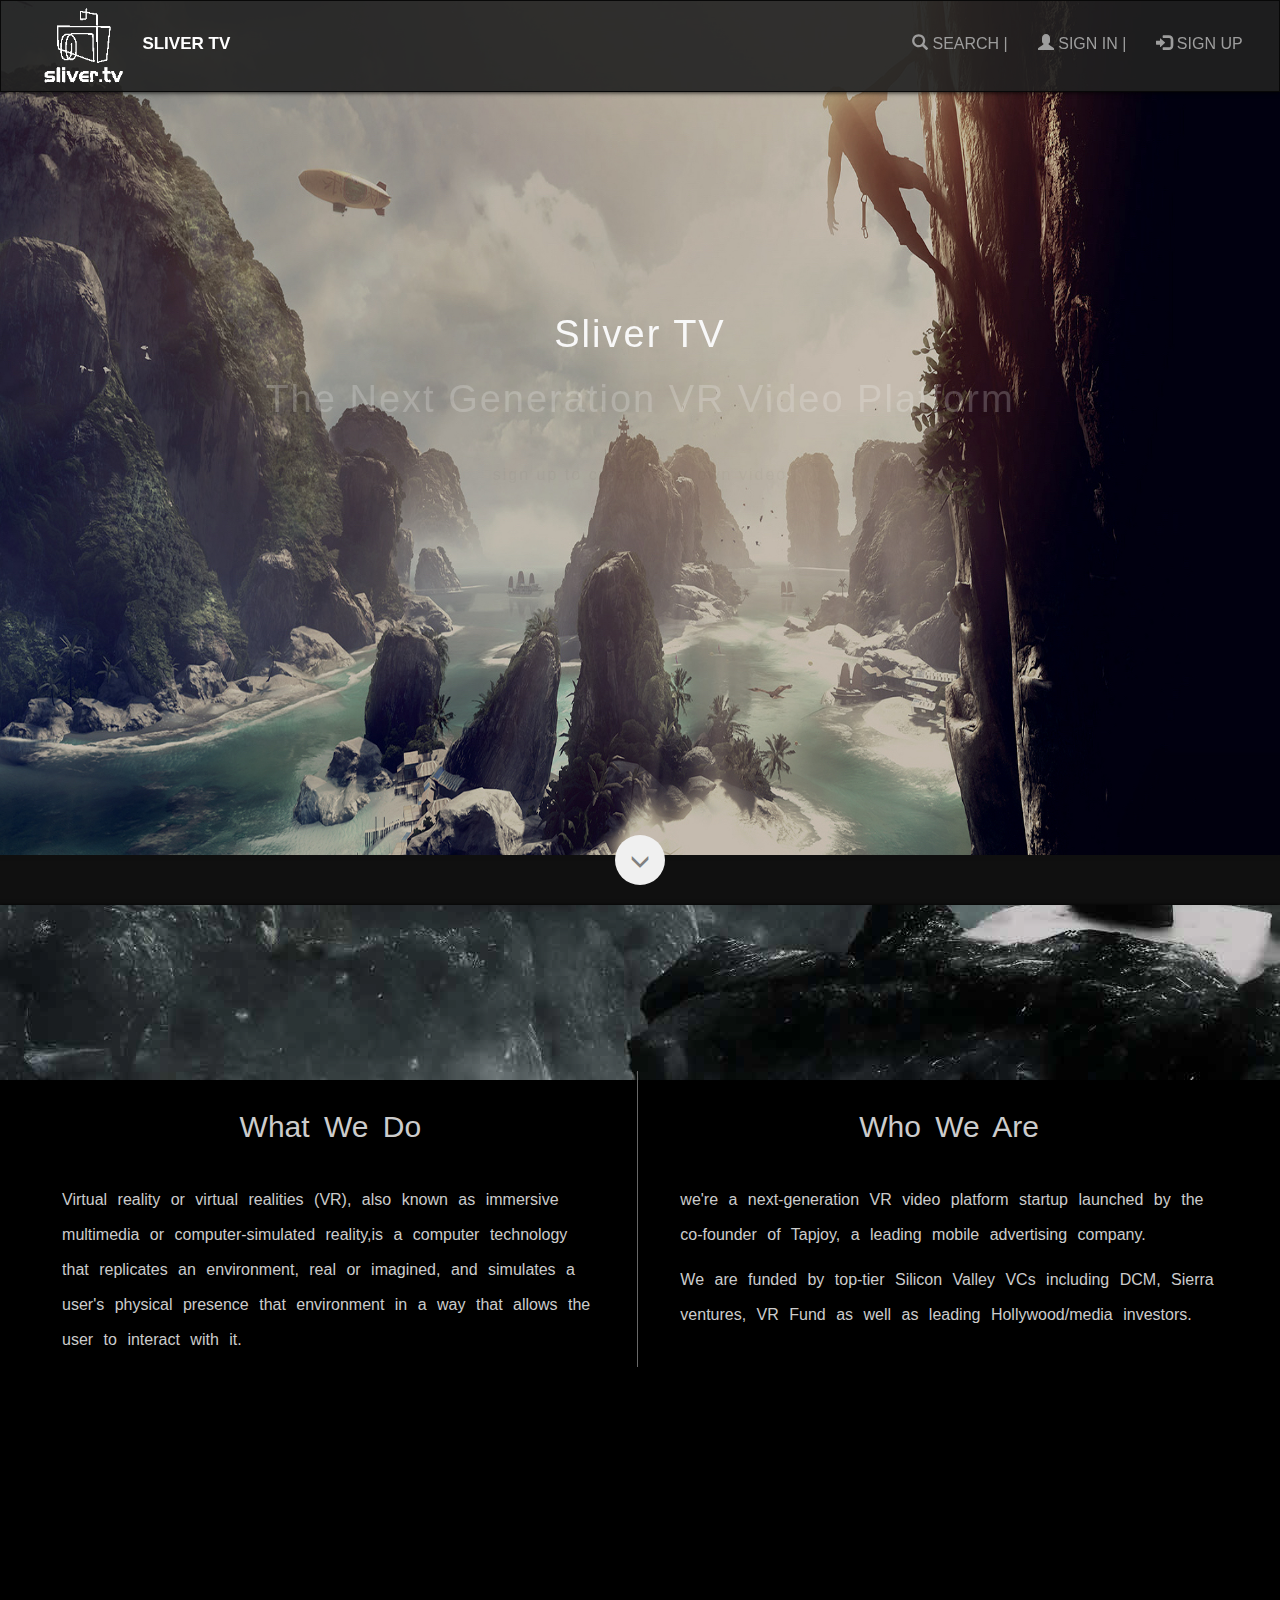
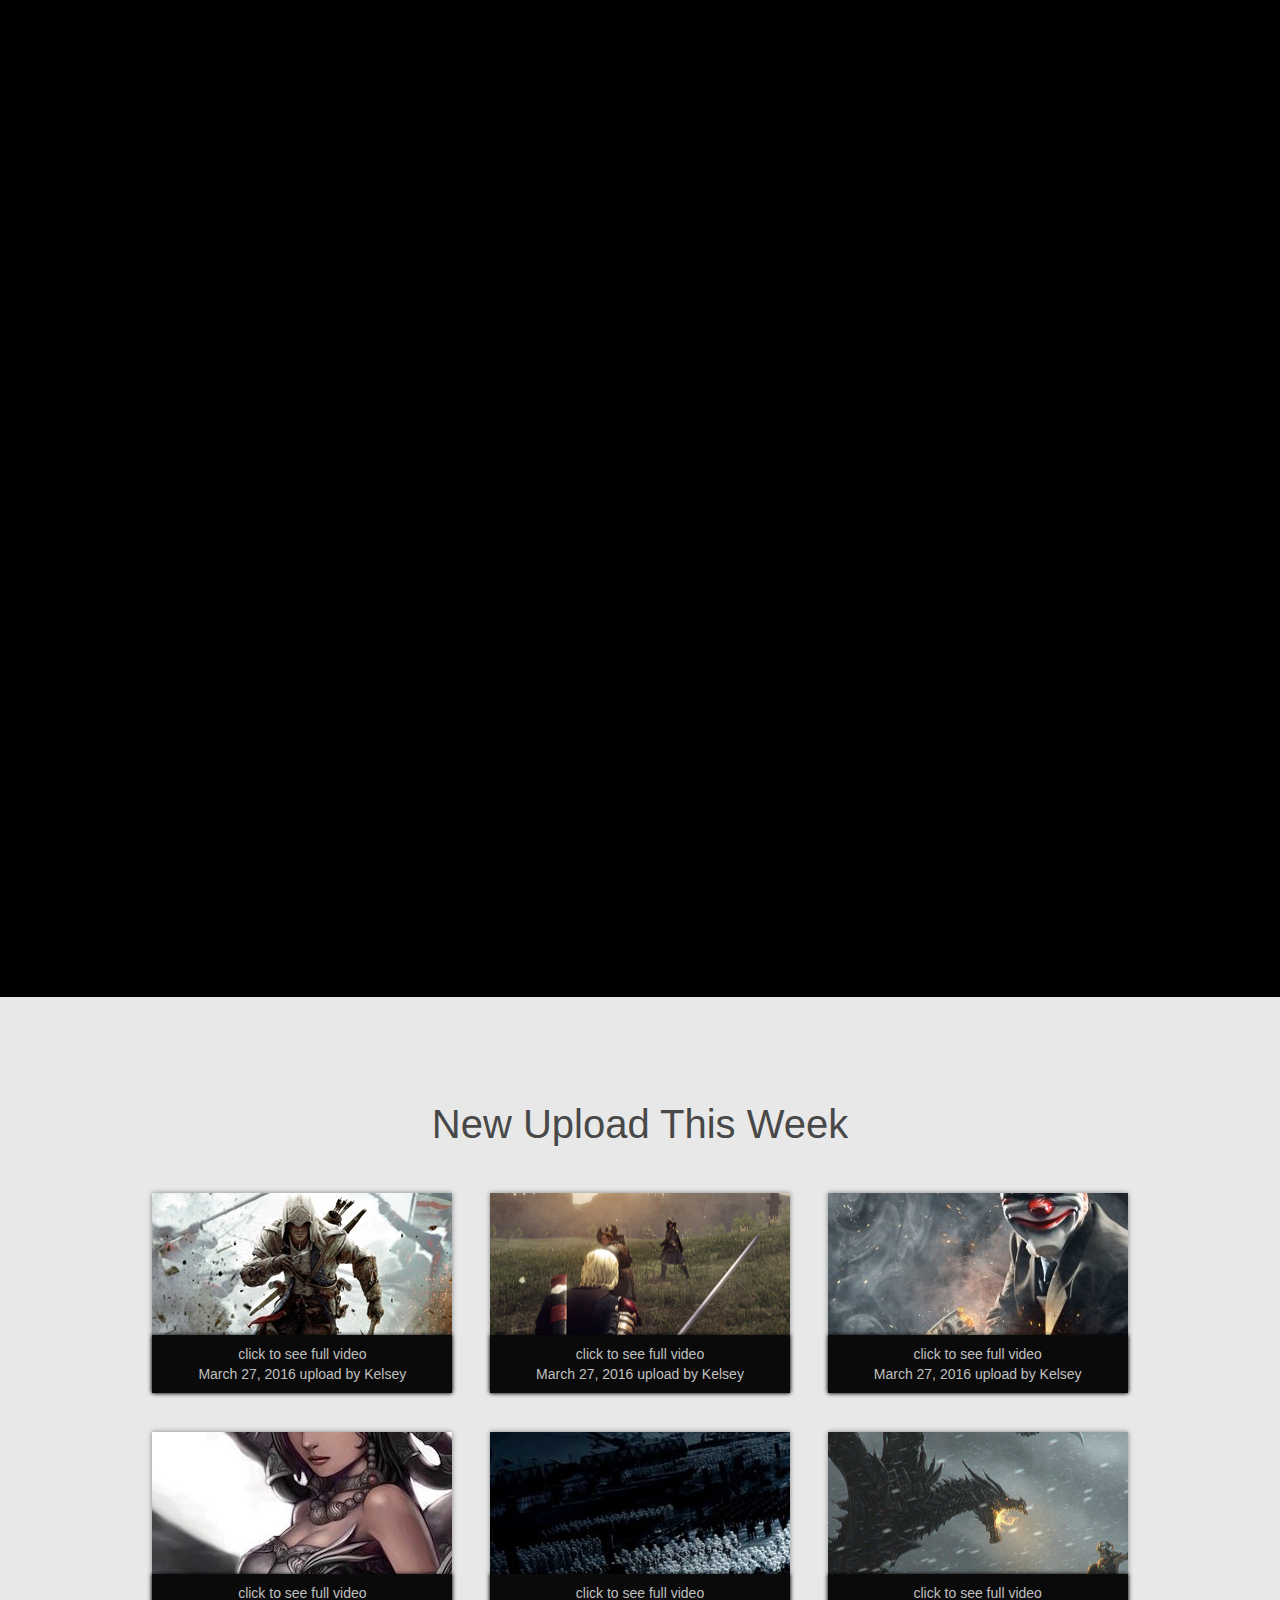
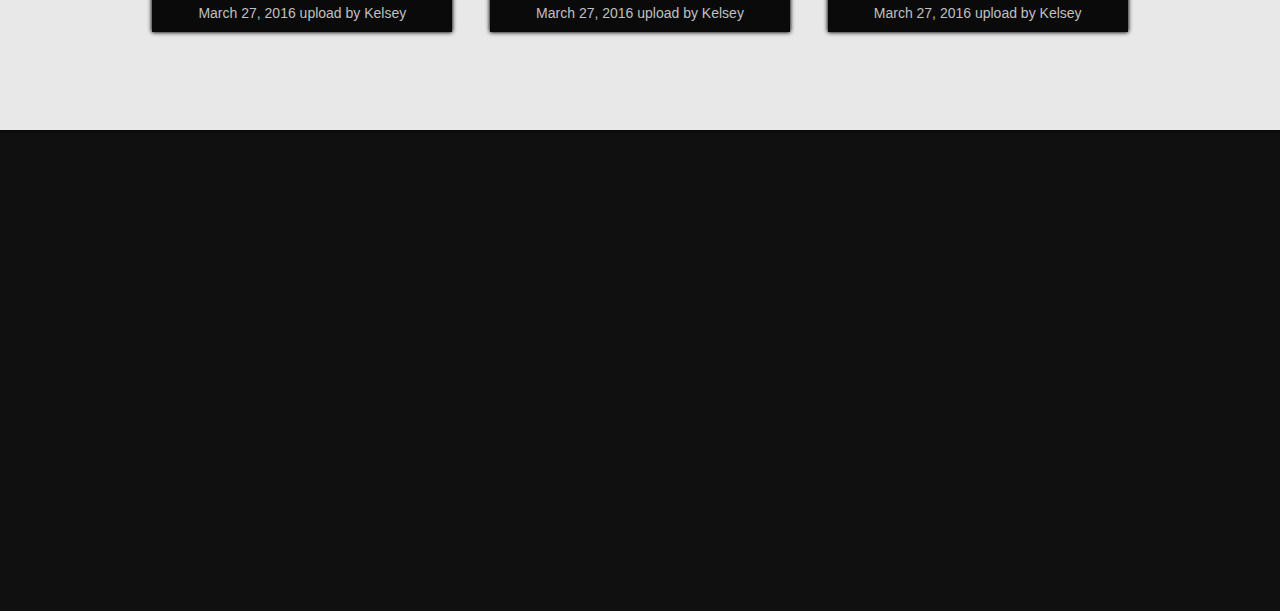
<file: index.html>
<!DOCTYPE html>
<html lang="en">
<head>
  <title>sliver tv demo</title>
  <meta charset="utf-8">
  <meta name="viewport" content="width=device-width, initial-scale=1">
 <link rel="stylesheet" href="http://maxcdn.bootstrapcdn.com/bootstrap/3.3.6/css/bootstrap.min.css">
  <link rel="stylesheet" href="css/screen.css" >
    <link rel="stylesheet" href="social-block/css/style.css">
  <link href='http://fonts.googleapis.com/css?family=Unica+One' rel='stylesheet' type='text/css'>
  <script src="http://ajax.googleapis.com/ajax/libs/jquery/2.0.0/jquery.min.js"></script>
   <script  type="text/javascript" src="form.js"></script>

<script src="http://maxcdn.bootstrapcdn.com/bootstrap/3.3.6/js/bootstrap.min.js"></script>
</head>
<style>
*:focus {
    outline: none;
}
* a{
  color:inherit;
}
ol, ul, li{
  list-style: none; }

body, html{
   font-family: Century Gothic, sans-serif;
  background: #101010 ;
  width: 100%;
    height: 100%;
}
section.first{
    text-align: center;
  box-shadow: 0px 0px 4px 0px #101010;
  position: relative;
  width: 100%;
  height:95%;
    min-height: 350px;
}
.navbar{
  padding: 0.5%;
  font-family: Century Gothic, sans-serif;
  text-transform: uppercase;
  font-size: 16px;
   background-color: rgba(32,32,32, 0.9);
  box-shadow: 0px 0px 5px 0px black;
  position: fixed;
  z-index: 200;
  width: 100%;
  margin: 0;
  border-radius: 0px;
}
.navbar em{
  font-size: 17px;
  font-style: normal;
  color:white;
}
.navbar img{
  float: left;
  width: 90px;
}
#myNavbar ul{
  padding-top: 1%;
}
.navbar input{
  border-radius: 3px;
  padding: 0 5px;
  border: 1px solid gray;
  background-color: transparent;
  color:white;
  width: 0px;
  margin-top:10px;
  opacity: 0;
  vertical-align: middle;
}
.fadein { 
  height:100%;
  overflow: hidden;
  position:relative; 
}
.fadein img
{ 
  position:absolute; 
    overflow: hidden;
  width: 100%;
  height: 100%;
  padding: 0;
  margin: 0;
  left:0; 
  top:0; 
}
.large-title{
 
  z-index: 300;
  width: 100%;
  color: #f8f8f8;
  font-size: 38px;
  letter-spacing: 2px;
  margin-top: -50px;
  position: absolute;
  top: 40%;
  text-align: center;
}
.third-title{
  cursor: pointer;
  color:#282828;
  background-color: rgba(255, 255, 255, 0.4);
  font-size: 16px;
  padding: 1%;
  margin: 2% 35%;
  min-width: 300px;
    border-radius: 5px;
    transition-timing-function: ease-in-out;
    -webkit-transition: all 0.9s; /* Safari */
    transition: all 0.9s;
}

.third-title:hover{
  color:white;
  background-color: rgba(0, 0, 0, 0.5);
}
.first-title, .second-title, .third-title{opacity: 0;}
@media screen and (max-width: 750px) {
    section.first{height:50%;}
    .large-title{margin-top:-150px;}
    .first-title, .second-title{font-size:25px;}
    .third-title {
        margin: 2% 6%;
        font-size:14px;
    }
}
.signup, .signin, .search{color:#e8e8e8;
-webkit-transition: color 0.5s; /* Safari */
transition: color 0.5s;
transition-timing-function: ease-in-out;
}
.signup:hover, .signin:hover, .search:hover{
  color:#0077b3 !important; 
}
.transition{

  vertical-align: middle;
  position: absolute;
  left: 50%;
  margin-left: -25px;
  margin-top: -20px;
  background-color: #f0f0f0;
  border:none;
  color:gray;
  width: 50px;
  height: 50px;
  font-size: 20px;
  text-align: center;
  border-radius:100px;
  line-height: 0px;
  -webkit-transition: all 0.5s; /* Safari */
transition: all 0.5s;
transition-timing-function: ease-in-out;

}
.transition:hover{
  color:#0077b3;
  box-shadow: 0px 0px 4px 0px black;
  background-color: #404040 ;
}
section.second{
background: url(bg2.jpg) 50% 0 no-repeat fixed;
  position: relative;
  margin-top: 50px;
 box-shadow: 0px 0px 4px 0px black;
  background-color: #000000;
  height: 188%;
  overflow: hidden;
}
.second-layer{
  opacity: 0.2;
  width: 100%;
  height: 100%;
  position: absolute;
  background-color: #000000;
}
.content{
  text-align: center;
  padding-top:13%;
  width: 100%;
  color: #cccccc ;
  position: absolute;
  z-index: 100;
}

.content-left, .content-right{
  text-align: left;
  word-wrap: break-word;
   line-height: 35px;
  word-spacing: 6px;
  font-size: 16px;

  width: 48%;
  padding: 0 3%;
  vertical-align: top;
  display: inline-block;
}
.content-left{
  border-right: 1px solid #686868 ;
}
.intro-title{
  padding: 7% 0;
   font-size: 30px;
  text-align: center;
}
.platform{
  word-spacing: 3px;
  opacity: 0;
  position: absolute;
  bottom: 0;
  text-align: center;
  width: 100%;
  background-color: rgba(20, 20, 20, 0.8);
  box-shadow: 0px 0px 5px 0px black;
}
.platform p{font-size:30px; color: #e8e8e8;}
.platform button{
  margin:3% 0;
    padding: 1% 6%;
  border-radius: 5px;
  font-size: 19px;
  background-color: rgba(255, 255, 255, 0.7);
    -webkit-transition: all 0.5s; /* Safari */
transition: all 0.5s;
transition-timing-function: ease-in-out;
  color:black;
  border:0;
}
.platform button:hover{
  color:#0077b3;
  background-color: rgba(0, 0, 0, 0.7);
}
.platform img{
  padding: 2%;
  width: 70%;
}
.platform .device{color:white;padding: 1%;font-size: 17px;cursor: pointer;}
.platform .glyphicon{margin: 2% 0;color:#006699;font-size: 19px;}
.subscribe{
  cursor: pointer;
  text-shadow:0px 0px 4px black;
  font-weight: 600;
  word-spacing: 5px;
  opacity: 0;
  color:white;
  font-size: 28px;
  padding-top: 3%;
      -webkit-transition: all 0.5s; /* Safari */
transition: all 0.5s;
transition-timing-function: ease-in-out;
}
.subscribe:hover{
  color:#004466;
}
section.video{
  box-shadow: 0px 0px 5px 0px black;
  background-color: #e8e8e8;
  padding: 6%;
  opacity: 1;
  position: relative;
  text-align: center;
}
.float-box{
  cursor: pointer;
  background-repeat: no-repeat;
  position: relative;
  display: inline-block;
  min-height: 200px;
  min-width: 300px;
  width: 25%;
  box-shadow: 0px 0px 5px 0px gray;
  margin: 1.5%;
  -webkit-transition: all 1s; /* Safari */
transition: all 1s;
}
.float-hover{
  opacity: 0;
  position: absolute;
  top:0;
  bottom: 0;
  left: 0;
  right: 0;
  background: url(zoom.png) no-repeat center;
  background-color: rgba(255, 255, 255, 0.4);
  box-shadow: 0px 0px 6px 0px black;
    -webkit-transition: all 0.4s; /* Safari */
transition: all 0.4s;
}
.float-hover:hover{
  opacity: 1;
}
.description{
  z-index: 90;
  box-shadow: 0px 0px 4px 0px black;
  position: absolute;
  bottom: 0;
  width: 100%;
  padding: 3% 0;
  text-align: center;
  background-color: rgb(10, 10, 10);
  color:silver;
}
  .video-title{
    color:#484848;
    font-family: 'Lato', sans-serif;
    font-weight: 100;
    font-size: 40px;
    padding: 2%;
      }
  .large-img{
    display: none;
    cursor: default;
    top:0;
    left: 0;
    bottom: 0;
    right: 0;
    background: rgba(10, 10, 10, 0.99);
    position: fixed;
    z-index: 999;
      text-align: center;
 }
 .large-img:before {
    content: ' ';
    display: inline-block;
    vertical-align: middle;
    height: 100%;
}
 .large-img img{
  vertical-align: middle;
display: inline-block;
 }
 .large-img span{
  cursor: pointer;
  float: right;
  color:white;
  padding: 120px 40px;
  font-size: 20px;
 }
  footer{
    opacity: 0;
       width: 100%;
    background-color: #282828;
  }
.footer-lower{width:100%;background-color: #181818;color:#bbbbbb;box-shadow: 0px 0px 3px 0px #181818;
  padding-top: 2%;
  font-size: 13px;
  height: auto;
text-align: center;
text-transform: uppercase;
}
.footer-lower li{display: inline-block;padding: 2% 3%;  font-family: 'Helvetica Neue', sans-serif;;letter-spacing: 2px;}
  .footer-lower .footer-note{

    text-transform: none;
    font-size: 13px;
    color:gray;
    font-style: normal;
    font-family: 'Enriqueta', arial, serif;
    padding-bottom:2%;
    padding-top: 4%;
  }
</style>
<body>

<nav class="navbar navbar-inverse">
  <div class="container-fluid">
    <div class="navbar-header">
      <button type="button" class="navbar-toggle" data-toggle="collapse" data-target="#myNavbar">
        <span class="icon-bar"></span>
        <span class="icon-bar"></span>
        <span class="icon-bar"></span>                        
      </button>
    </div>
    <div class="collapse navbar-collapse" id="myNavbar">
      <a href="sliver.html"><img src="logo.gif"/></a>
      <ul class="nav navbar-nav">
        <li><a href="#"><em><b>Sliver TV</b></em></a></li>
      </ul>

      <ul class="nav navbar-nav navbar-right">
        <li><input type="text" name="search"></li>
        <li ><a href="#" class="search"><span class="glyphicon glyphicon-search"></span> search |</a></li>
        <li><a href="#" class="signin" ><span class="glyphicon glyphicon-user"></span> Sign In |</a></li>
        <li ><a href="#" class="signup" ><span class="glyphicon glyphicon-log-in"></span> Sign Up</a></li>
      </ul>
    </div>
  </div>
</nav>

<section class="first">
<div class="fadein">
<div><img src="fade1.jpg"/></div>
  <div><img src="fade2.jpg"/></div>
  <div><img src="fade3.jpg"/></div>
</div>
  <div class="large-title">
    <p class="first-title">Sliver TV</p>
    <p class="second-title">The Next Generation VR Video Platform</p>
    <p class="third-title">sign up to create your own video</p>
  </div>
</section>

 <button type="button" class="transition">
  <a href="#"><span class="glyphicon glyphicon-menu-down"></span></a>
 </button>

 <section class="second">
  <div class="second-layer"></div>
  <div class="content">
    <div class="content-left">
      <div class="intro-title">What We Do</div>
      <p>
        Virtual reality or virtual realities (VR), also known as immersive multimedia or computer-simulated reality,is a computer technology that replicates an environment, real or imagined, and simulates a user's physical presence that environment in a way that allows the user to interact with it. 
      </p>
    </div>
    <div class="content-right">
      <div class="intro-title">Who We Are</div>
      <p>we're a next-generation VR video platform startup launched by the co-founder of Tapjoy, a leading mobile advertising company.</p>
       <p>We are funded by top-tier Silicon Valley VCs including DCM, Sierra ventures, VR Fund as well as leading Hollywood/media investors. </p>
    </div>
    <div class="subscribe"><span class="glyphicon glyphicon-envelope" style="font-size:23px;color:#0077b3"></span> Subscribe to our Weekly Updates</div>

  </div>

      <div class="platform">
        <img src="responsive-design.png"/><br>
        <p>Get the product on multi-platform</p>

        <span class="glyphicon glyphicon-th-large"></span><span class="device">Computer&nbsp&nbsp&nbsp&nbsp</span>
        <span class="glyphicon glyphicon-phone"></span><span class="device">Mobile&nbsp&nbsp&nbsp&nbsp</span>
        <span class="glyphicon glyphicon-modal-window"></span><span class="device">Tablet</span><br>
      <button>Download</button>
    </div>
 </section>

 <section class="video">
  <div class="video-title">New Upload This Week</div>
  <div class="float-box" style="background:url(game1.jpg) center">
    <div class="float-hover"></div>
    <div class="large-img"><img src="game1.jpg"/><span class="glyphicon glyphicon-remove"></span></div>
    <div class="description">click to see full video<br>
      March 27, 2016 upload by Kelsey
    </div>
  </div>

    <div class="float-box" style="background:url(game2.jpg) center">
          <div class="float-hover"></div>
    <div class="large-img"><img src="game2.jpg"/><span class="glyphicon glyphicon-remove"></span></div>
          <div class="description">click to see full video<br>
      March 27, 2016 upload by Kelsey
    </div>
  </div>

    <div class="float-box" style="background:url(game3.jpg) center">
          <div class="float-hover"></div>
    <div class="large-img"><img src="game3.jpg"/><span class="glyphicon glyphicon-remove"></span></div>
          <div class="description">click to see full video<br>
      March 27, 2016 upload by Kelsey
    </div>
  </div><br>

    <div class="float-box" style="background:url(game4.jpg) center">
          <div class="float-hover"></div>
    <div class="large-img"><img src="game4.jpg"/><span class="glyphicon glyphicon-remove"></span></div>
          <div class="description">click to see full video<br>
      March 27, 2016 upload by Kelsey
    </div>
  </div>

    <div class="float-box" style="background:url(game5.jpg) left">
          <div class="float-hover"></div>
    <div class="large-img"><img src="game5.jpg"/><span class="glyphicon glyphicon-remove"></span></div>
          <div class="description">click to see full video<br>
      March 27, 2016 upload by Kelsey
    </div>
  </div>

    <div class="float-box" style="background:url(game6.jpg) center">
          <div class="float-hover"></div>
    <div class="large-img"><img src="game6.jpg"/><span class="glyphicon glyphicon-remove"></span></div>
          <div class="description">click to see full video<br>
      March 27, 2016 upload by Kelsey
    </div>
  </div>
</section>

<footer>
  <header>
      <h1>Follow us :</h1>
    </header>
    <ul class="social">

      <li><a href="#" aria-hidden="true" class="icon-twitter"></a></li>
      <li><a href="#" aria-hidden="true" class="icon-facebook"></a></li>
      <li><a href="#" aria-hidden="true" class="icon-flickr"></a></li>
      <li><a href="#" aria-hidden="true" class="icon-google-plus"></a></li>
      <li><a href="#" aria-hidden="true" class="icon-github"></a></li>
    </ul>
    <div class="footer-lower">
      <li>contact</li>
      <li>event</li>
      <li>blog</li>
      <li>gallery</li>
      <div >
        <li>555-555-5555</li>
        <li>sliverTV.com</li>
      </div>
      <div class="footer-note">@2016| Fork me on Git</div>
    </div>
   
  </footer>

<div class="col-sm-6 col-sm-offset-3" id="sign">
  <span id="close">X</span>
    <div class="event">
        <div class="sign-tag" style="border-right:3px solid #282828"><div class="active"></div> Sign In </div>

       
        <div class="sign-tag"><div class="active" style="opacity:0"></div> Sign Up </div>
    </div>

    <!-- OUR FORM -->
    <form action="process.php" method="POST">
        
        <!-- NAME -->
        <div id="email-group" class="form-group">
           <input class="col-sm-8 col-sm-offset-2" type="text" class="form-control" name="email" placeholder="example@example.com">
            <!-- errors will go here -->
        </div>
        <!-- SUPERHERO ALIAS -->
        <div id="password-group" class="form-group">
            <input class="col-sm-8 col-sm-offset-2"  type="password" class="form-control" name="password" placeholder="password">
            <!-- errors will go here -->
        </div>

        <div class="button"><button >SIGN IN</button></div>
        <div class="social-login">
             <div class="top">
  <a href="#" class="face"><i class="zocial-facebook"></i></a>
  <a href="#" class="tweet"><i class="zocial-twitter"></i></a>
 </div>
 
  <div class="bottom">
  <a href="#" class="dribble"><i class="zocial-dribbble"></i></a>
  <a href="#" class="pin"><i class="zocial-pinterest"></i></a>
 </div>

        </div>

    </form>
</div>

<script>
$(function(){
    $('.fadein div:gt(0)').hide();
    setInterval(function(){
      $('.fadein div:first-child').fadeOut(2000)
         .next('div').fadeIn(1000)
         .end().appendTo('.fadein');}, 
      4000);
    $(".large-title").animate({top:'+=22px'}, 1200);
    $(".first-title").animate({
      opacity: 1}, 500);
    $(".second-title").delay(600).animate({opacity: 1}, 500);
    $(".third-title").delay(700).animate({opacity: 1}, 500);

});

$(document).ready(function() {
  $(".search").mouseover(function(){
    $(".navbar input").animate({
        opacity: 1,
        width:'150px'
      },700);
});
    $(".navbar").mouseleave(function(){
    $(".navbar input").animate({
        opacity: 0,
        width:'0px'
      },300);
});

  var fire=0;
  $(".transition").click(function() {
    $('html,body').animate({
        scrollTop: $(".content").offset().top},
        1600);

});


    $(".signin, .signup").click(function(){
        $("#sign").fadeToggle();
       // $('.form-group').removeClass('has-error'); // remove the error class
   // $('.help-block').remove(); // remove the error text
    if($(this).is(".signin")){
      $(".sign-tag").eq(0).css({"color":"white"});
      $(".sign-tag").eq(0).find(".active").css({"opacity": "1"});
    }
    if($(this).is(".signup")){
      $(".sign-tag").eq(1).css({"color":"white"});
      $(".sign-tag").eq(1).find(".active").css({"opacity": "1"});
    }
  });

    $("#close").click(function(){
      $(".sign-tag").css({"color":"#bbbbbb"});
      $(".active").css({"opacity": "0"});
        $("#sign").fadeOut();
    });
    $(".large-img span").click(function(){
  $(".large-img").fadeOut();

});
$(".float-hover").click(function(){

    $(this).next().fadeIn();
        $(this).next().find("img").delay(300).animate({
            width: '+=100px'
          },500);
      });


});

  //var content_top=$(window).height();
  //alert(content_top);
var fire=0;
 $(window).scroll( function(){
    
        /* Check the location of each desired element */
             if( $(".second").offset().top < $(window).scrollTop() + $(window).height() ){
                $(".second-layer").animate({opacity:'0.7'},1200);
              }
            if( $(".content").offset().top < $(window).scrollTop() + $(window).height()&&fire==0){
              fire=1;
                          $(".content").delay(1100).animate({
                  opacity:'1',
                  top:'-=40px'
                }, 1200);

             $(".subscribe, .platform").delay(700).animate({opacity:'1'},500);
              }

              if( $(".video").offset().top < $(window).scrollTop() + $(window).height() ){
                $(".video").animate({opacity:'1'},1200);
              }

            if( $("footer").offset().top < $(window).scrollTop() + $(window).height() ){
                $("footer").animate({opacity:'1'},1300);
              }

            });

</script>

</body>
</html>
</file>
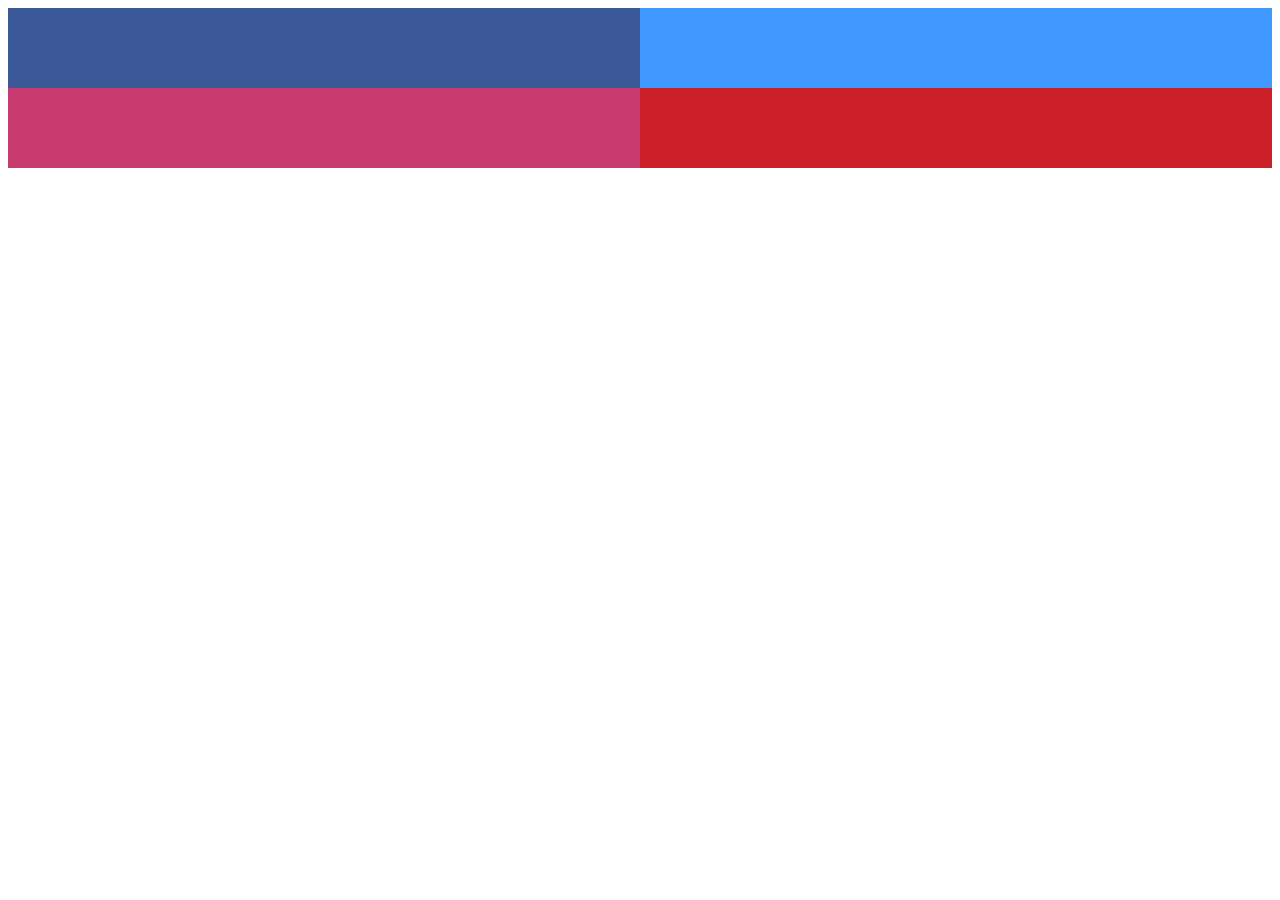
<file: social-block/index.html>
<!DOCTYPE html>
<html >
  <head>
    <meta charset="UTF-8">
    <title>Social Block</title>
    
    
    
    
        <link rel="stylesheet" href="css/style.css">

    
    
    
  </head>

  <body>

    <div class="container">

 <div class="top">
  <a href="#" class="face"><i class="zocial-facebook"></i></a>
  <a href="#" class="tweet"><i class="zocial-twitter"></i></a>
 </div>
 
  <div class="bottom">
  <a href="#" class="dribble"><i class="zocial-dribbble"></i></a>
  <a href="#" class="pin"><i class="zocial-pinterest"></i></a>
 </div>

</div>
    
    
    
    
    
  </body>
</html>
</file>
<file: css/screen.css>
@font-face {
  font-family: 'icomoon';
  src: url("fonts/icomoon.eot");
  src: url("fonts/icomoon.eot?#iefix") format("embedded-opentype"), url("fonts/icomoon.woff") format("woff"), url("fonts/icomoon.ttf") format("truetype"), url("fonts/icomoon.svg#icomoon") format("svg");
  font-weight: normal;
  font-style: normal; }

.icon-dribbble:before, .icon-twitter:before, .icon-facebook:before, .icon-pinterest:before,
.icon-flickr:before, .icon-google-plus:before, .icon-tumblr:before, .icon-github:before,
.icon-dribbble:after, .icon-twitter:after, .icon-facebook:after, .icon-pinterest:after,
.icon-flickr:after, .icon-google-plus:after, .icon-tumblr:after, .icon-github:after {
  font-family: 'icomoon';
  speak: none;
  font-style: normal;
  font-weight: normal;
  line-height: 1;
  -webkit-font-smoothing: antialiased; }

.icon-dribbble:before, .icon-dribbble:after {
  content: "\e00a"; }

.icon-twitter:before, .icon-twitter:after {
  content: "\e00b"; }

.icon-facebook:before, .icon-facebook:after {
  content: "\e007"; }

.icon-pinterest:before, .icon-pinterest:after {
  content: "\e000"; }

.icon-flickr:before, .icon-flickr:after {
  content: "\e001"; }

.icon-google-plus:before, .icon-google-plus:after {
  content: "\e003"; }

.icon-tumblr:before, .icon-tumblr:after {
  content: "\e002"; }

.icon-github:before, .icon-github:after {
  content: "\e004"; }

a {
  text-decoration: none; }

footer h1 {
  padding: 3.5%;
  text-align: center;
  font-family: "Unica One";
  font-size: 2em;
  margin: 0;
  color: #dddddd; }

ul.social {
  text-align: center; }
  ul.social li {
    margin: 1%;
    display: inline-block;
    width: 60px;
    height: 60px;
    overflow: hidden;
    line-height: 60px;
    background: white;
    border-radius: 100%;
    -webkit-transition-duration: 0.7s;
    -moz-transition-duration: 0.7s;
    -o-transition-duration: 0.7s;
    transition-duration: 0.7s; }
    ul.social li:hover {

        background: #b3b3cc;
      box-shadow: inset 0 0 20px rgba(0, 0, 0, 0.3); }
      ul.social li:hover a {

        top: -60px; }
    ul.social li a {
      display: block;
      width: 100%;
      height: 200%;
      position: relative;
      top: 0;
      color: #006699;
      -webkit-transition: top 0.7s;
      -moz-transition: top 0.7s;
      -o-transition: top 0.7s;
      transition: top 0.7s; }
      ul.social li a:after {
        text-align: center;
        position: absolute;
        width: inherit;
        height: 50%;
        left: 0;
        bottom: 0;
        line-height: 60px;
        color: #404040; }
</file>
<file: social-block/css/style.css>
@import url(http://weloveiconfonts.com/api/?family=zocial);
[class*="zocial-"]:before {
  font-family: 'zocial', sans-serif;
  font-style: normal;
  font-size: 1.5em;
  color: #fff;
  position: absolute;
  left: 45%;
  top: 40%;
}
* { Box-sizing: Border-box }
#sign{
  display: none;
      box-shadow: 0px 0px 5px 0px black;
    background-color: #383838;
    position: fixed;
    padding: 0;
    top:45%;
    margin-top: -200px;
    
    min-width: 450px;
    z-index: 999;
}
#sign h1{
    text-align: center;
}
.event div{
  color:#bbbbbb;
    cursor:pointer;
    padding: 2% 0;
    width: 49%;
    font-size: 20px;
    text-transform: uppercase;
    text-align: center;
    display: inline-block;
}
#sign #close{
  cursor: pointer;
  color:white;
  position: absolute;
  top:0;
  font-size: 15px;
  padding-right: 4px;
  right: 0;
}
.event .active{
  z-index: 999;
    color:white;
     position: absolute;
     width: 0; 
     top:10%;
    height: 0; 
    border-left: 20px solid transparent;
    border-right: 20px solid transparent;
    
    border-top: 20px solid #383838;
 }

form{
    padding-top:6%;
    background-color: #282828;
}

form input{
  color: black;
    border: none;
    border-radius: 3px;
    background-color: #e8e8e8;
    padding: 1.5%;
    margin: 2% 0;
}
 form .col-sm-3{
    font-weight: normal;
    margin: 3% 0;
}
.button{
    width: 100%;
    text-align: center;
}
form button{
    padding: 2% 8%;
    color: white;
    border: 1px solid silver;
    background-color: transparent;
    border-radius: 4px;
    margin: 3%;
}
.help-block{
	height: 30px;
	vertical-align: middle;
	padding: 3% 1%;
	text-align: center;
  color:#e8e8e8 !important;

}
.alert-success{
  border-radius: 0px;
	text-align: center;
	font-size: 25px;
	color:white;
	background-color: #282828;
	border: none;
}
.top {
  width: 100%;
  height: 80px;
  background-color: #333;
  display: block;
}
.top .face {
  width: 50%;
  float: left;
  height: inherit;
  z-index: 2;
  background-color: #3B5998;
  display: block;
  text-decoration: none;
  position: relative;
  transition: all, 0.2s;
}
.top .face:hover {
  -moz-transform: scale(1.2, 1.2);
  -ms-transform: scale(1.2, 1.2);
  -webkit-transform: scale(1.2, 1.2);
  transform: scale(1.2, 1.2);
  transition: all, 0.2s;
  z-index: 100000;
}
.top .tweet {
  text-decoration: none;
  position: relative;
  display: block;
  width: 50%;
  height: inherit;
  float: left;
  background-color: #4099FF;
  transition: all, 0.2s;
  z-index: 1;
}
.top .tweet:hover {
  transition: all, 0.2s;
  -moz-transform: scale(1.2, 1.2);
  -ms-transform: scale(1.2, 1.2);
  -webkit-transform: scale(1.2, 1.2);
  transform: scale(1.2, 1.2);
  z-index: 10000;
}

.bottom {
  height: 80px;
  width: 100%;
  background-color: #999;
}
.bottom .dribble {
  text-decoration: none;
  position: relative;
  display: block;
  width: 50%;
  height: inherit;
  background-color: #c73b6f;
  float: left;
  transition: all, 0.2s;
  z-index: 1;
}
.bottom .dribble:hover {
  transition: all, 0.2s;
  z-index: 10000000;
  -moz-transform: scale(1.2, 1.2);
  -ms-transform: scale(1.2, 1.2);
  -webkit-transform: scale(1.2, 1.2);
  transform: scale(1.2, 1.2);
}
.bottom .pin {
  text-decoration: none;
  position: relative;
  z-index: 1;
  display: block;
  background-color: #cb2028;
  width: 50%;
  height: inherit;
  float: left;
  transition: all, 0.2s;
}
.bottom .pin:hover {
  transition: all, 0.2s;
  -moz-transform: scale(1.2, 1.2);
  -ms-transform: scale(1.2, 1.2);
  -webkit-transform: scale(1.2, 1.2);
  transform: scale(1.2, 1.2);
  z-index: 99999999999;
}
</file>
